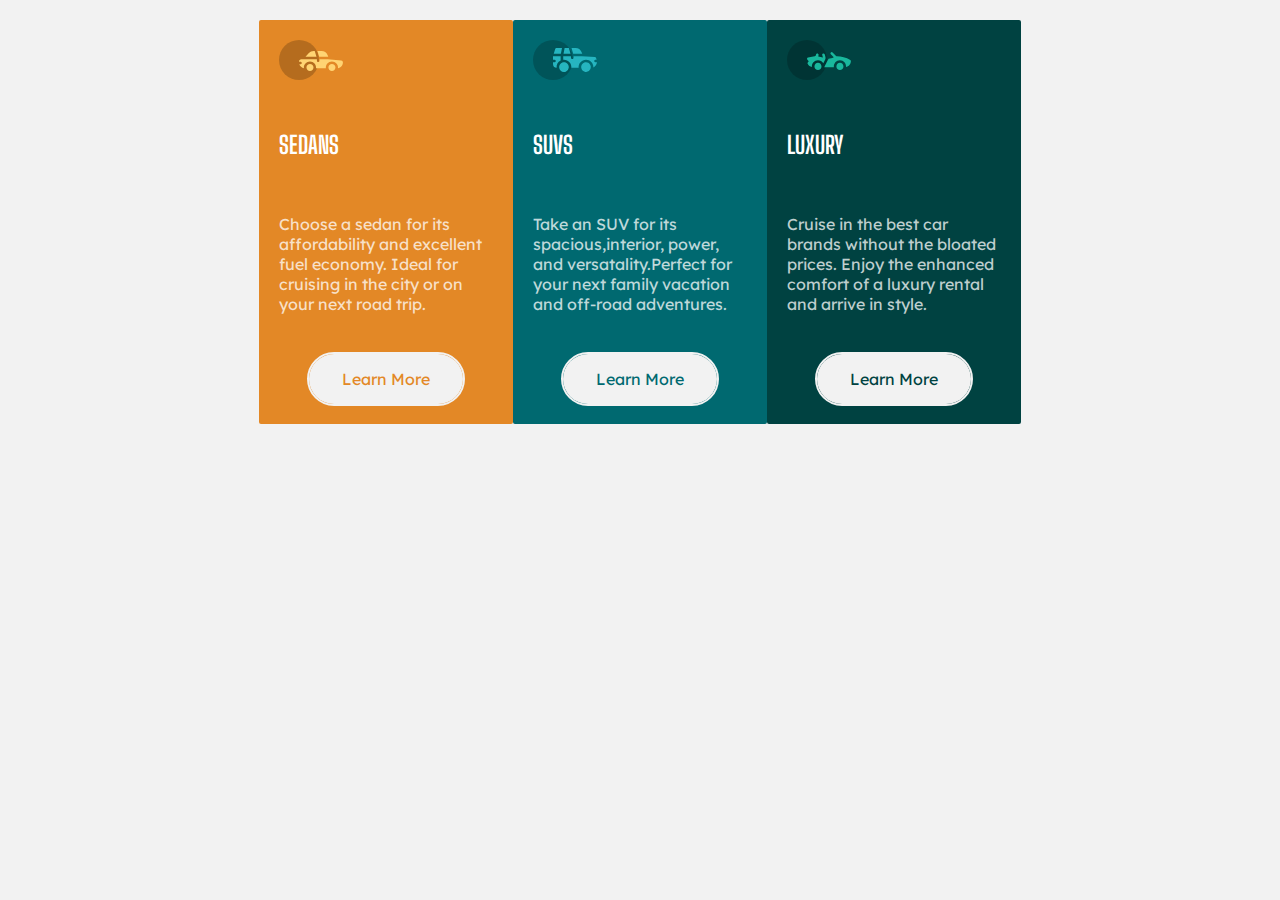
<file: index.html>
<!DOCTYPE html>
<html lang="en">

<head>
    <meta charset="UTF-8">
    <meta http-equiv="X-UA-Compatible" content="IE=edge">
    <meta name="viewport" content="width=device-width, initial-scale=1.0">
    <title>
        cards
    </title>

    <link rel="stylesheet" href="style.css">
    <link rel="shortcut icon" href="/favicon-32x32.png" type="image">
</head>

<body>
    <section>
        <div class="container">
            <div class="card" style="background-color:hsl(31, 77%, 52%);">
                <div class="image">
                    <svg width="64" height="40" xmlns="http://www.w3.org/2000/svg"><g fill="none" fill-rule="evenodd"><circle fill="#000" opacity=".201" cx="20" cy="20" r="20"/><path d="M52.936 24.11c1.942 0 3.517 1.542 3.517 3.445 0 1.903-1.575 3.445-3.517 3.445s-3.516-1.542-3.516-3.445c0-1.903 1.574-3.445 3.516-3.445zm-21.957 0c1.942 0 3.517 1.542 3.517 3.445 0 1.903-1.575 3.445-3.517 3.445s-3.516-1.542-3.516-3.445c0-1.903 1.574-3.445 3.516-3.445zm6.948-4.848v1.429c0 .716.61 1.293 1.348 1.259a1.295 1.295 0 001.225-1.295v-1.393h8.256l13.483 1.313c.956.093 1.676.881 1.676 1.814 0 2.89-2.126 5.303-4.926 5.819.397-3.557-2.458-6.62-6.053-6.62-3.646 0-6.504 3.14-6.039 6.723h-9.879c.466-3.588-2.397-6.722-6.039-6.722-3.595 0-6.45 3.062-6.052 6.62-2.14-.398-3.916-1.912-4.61-3.931h1.142c.731 0 1.32-.598 1.285-1.322-.033-.678-.629-1.2-1.322-1.2H20v-.251c0-1.274 1.066-2.243 2.306-2.243h15.62zM42.59 11c2.645 0 4.99 1.556 5.972 3.963l.726 1.779H40.17L38.413 11h4.178zm-6.865 0l1.758 5.741H26.505l3.357-3.654A6.502 6.502 0 0134.644 11h1.082z" fill="#FFD473" fill-rule="nonzero"/></g></svg>
                </div>
                <h2>SEDANS</h2>
                <p>Choose a sedan for its affordability and excellent fuel economy. Ideal for cruising in the city or on your next road trip.</p>
                <a href="" id="link1">Learn More</a>
            </div>

            <div class="card" style="background-color:hsl(184, 100%, 22%);">
                <div class="image">
                    <svg width="64" height="40" xmlns="http://www.w3.org/2000/svg"><g fill="none" fill-rule="evenodd"><circle fill="#000" opacity=".201" cx="20" cy="20" r="20"/><path d="M31.002 22.358c2.917 0 5.18 2.593 4.762 5.506a4.828 4.828 0 01-2.962 3.778 4.797 4.797 0 01-5.3-1.165c-1.188-1.26-1.235-2.613-1.263-2.613-.42-2.924 1.857-5.506 4.763-5.506zm22 0c3.457 0 5.798 3.567 4.41 6.744A4.816 4.816 0 0152.3 31.94a4.826 4.826 0 01-4.06-4.077c-.42-2.915 1.846-5.506 4.762-5.506zm-15.04-6.083v1.462a1.29 1.29 0 001.352 1.29c.693-.033 1.227-.631 1.227-1.326v-1.426h8.3l13.056.716a1.29 1.29 0 011.164.917c.27.895.446 1.477.563 1.87h-1.047c-.694 0-1.291.534-1.324 1.228a1.29 1.29 0 001.288 1.352h1.445c-.164 2.225-1.57 4.193-3.6 5.05.13-4.212-3.255-7.63-7.384-7.63-4.317 0-7.762 3.718-7.358 8.086h-7.285c.43-4.655-3.503-8.531-8.131-8.046v-3.543h7.734zm-10.312 0v4.308a7.4 7.4 0 00-4.006 7.274 3.874 3.874 0 01-3.642-3.864v-1.635h1.46a1.29 1.29 0 000-2.58h-1.461v-3.213l.003-.29h7.646zm14.986-8.196c2.65 0 5 1.592 5.984 4.055l.63 1.579a5.525 5.525 0 01-.065-.004l-.026-.002-.034-.002-.022-.002a4.178 4.178 0 00-.224-.006l-.098-.001h-.039l-.136-.001h-.052l-.326-.001H40.211L38.528 8.08zm-13.632 0l-1.122 5.616h-7.144l1.47-4.71a1.29 1.29 0 011.231-.906h5.565zm6.832 0l1.683 5.615h-7.007l1.121-5.615h4.203z" fill="#26B5C0" fill-rule="nonzero"/></g></svg>
                </div>
                <h2>SUVS</h2>
                <p>Take an SUV for its spacious,interior, power, and versatality.Perfect for your next family vacation and off-road adventures.</p>
                <a href="" id="link2">Learn More</a>
            </div>

            <div class="card" style="background-color: hsl(179, 100%, 13%);">
                <div class="image">
                    <svg width="64" height="40" xmlns="http://www.w3.org/2000/svg"><g fill="none" fill-rule="evenodd"><circle fill="#000" opacity=".201" cx="20" cy="20" r="20"/><path d="M30.98 22.835c1.941 0 3.516 1.604 3.516 3.583 0 1.978-1.575 3.582-3.517 3.582s-3.516-1.604-3.516-3.582c0-1.979 1.574-3.583 3.516-3.583zm21.956 0c1.942 0 3.517 1.604 3.517 3.583 0 1.978-1.575 3.582-3.517 3.582s-3.516-1.604-3.516-3.582c0-1.979 1.574-3.583 3.516-3.583zm-9.143-10.45a1.27 1.27 0 011.819 0l3.715 3.784c4.444-.115 9.7 1.142 13.964 3.753.387.237.624.664.624 1.124 0 3.006-2.126 5.514-4.926 6.05.397-3.698-2.458-6.882-6.053-6.882-3.646 0-6.504 3.264-6.039 6.99h-9.669c.76-1.544.993-2.026 1.337-2.711l.082-.162c.421-.835 1.056-2.07 2.883-5.65 1.68-.023 3.47-.408 5.247-1.403l-2.984-3.04a1.328 1.328 0 010-1.854zm-7.68 1.064c.683-.2 1.395.202 1.592.898l.749 2.652a3.46 3.46 0 01-.247 2.51l-1.733 3.395-.216.424c-1.07-1.89-3.06-3.114-5.279-3.114-3.595 0-6.45 3.184-6.052 6.885-1.832-.347-3.414-1.537-4.278-3.276a1.331 1.331 0 01.117-1.376l.955-1.303-1.325-1.295c-.751-.735-.376-2.024.64-2.231l6.614-1.346.13-.026c.092-.019.145-.03.157-.031.314-.146 1.07-.591 1.07-1.506 0-.734.592-1.327 1.316-1.31.712.016 1.268.662 1.256 1.388a4.11 4.11 0 01-.348 1.611 22.69 22.69 0 014.7 1.146l-.7-2.473a1.314 1.314 0 01.882-1.622z" fill="#19B89D" fill-rule="nonzero"/></g></svg>
                </div>
                <h2>LUXURY</h2>
                <p>Cruise in the best car brands without the bloated prices. Enjoy the enhanced comfort of a luxury rental and arrive in style.</p>
                <a href="" id="link3">Learn More</a>
            </div>
        </div>
    </section>

</body>

</html>
</file>
<file: style.css>
@import url('https://fonts.googleapis.com/css2?family=Anton&family=Bebas+Neue&family=Big+Shoulders+Display:wght@700&family=Lexend+Deca&family=Montserrat:ital,wght@0,400;1,100&display=swap');
* {
    margin: 0;
    padding: 0;
    box-sizing: border-box;
}

body {
    background-color: hsl(0, 0%, 95%);
}

.container {
    margin-top: 20px;
    display: flex;
    justify-content: center;
    flex-wrap: wrap;
}

.card {
    width: 254px;
    margin: 0px;
    background-color: white;
    border-radius: 2px;
    overflow: hidden;
    margin: 0.1px;
}

.image {
    height: 80px;
    margin-bottom: 10px;
    padding: 20px;
}

.card h2 {
    margin-bottom: 15px;
    padding: 20px;
    font-family: 'Big Shoulders Display', cursive;
    color: white;
    font-weight: 50px;
}

.card p {
    padding: 20px;
    color: hsla(0, 0%, 100%, 0.75);
    font: 15px;
    font-family: 'Lexend Deca', sans-serif;
}

.card a {
    background-color: hsl(0, 0%, 95%);
    text-decoration: none;
    font-family: 'Lexend Deca', sans-serif;
    padding: 15px 20px;
    display: block;
    text-align: center;
    margin: 20px 50px;
    border-radius: 30px;
    outline: 2px hsl(0, 0%, 95%);
    outline-style: solid;
}

.card a:hover {
    background-color: transparent;
}

#link1 {
    color: hsl(31, 77%, 52%);
}

#link1:hover {
    color: hsl(0, 0%, 95%);
}

#link2 {
    color: hsl(184, 100%, 22%);
}

#link2:hover {
    color: hsl(0, 0%, 95%);
}

#link3 {
    color: hsl(179, 100%, 13%);
}

#link3:hover {
    color: hsl(0, 0%, 95%);
}
</file>
